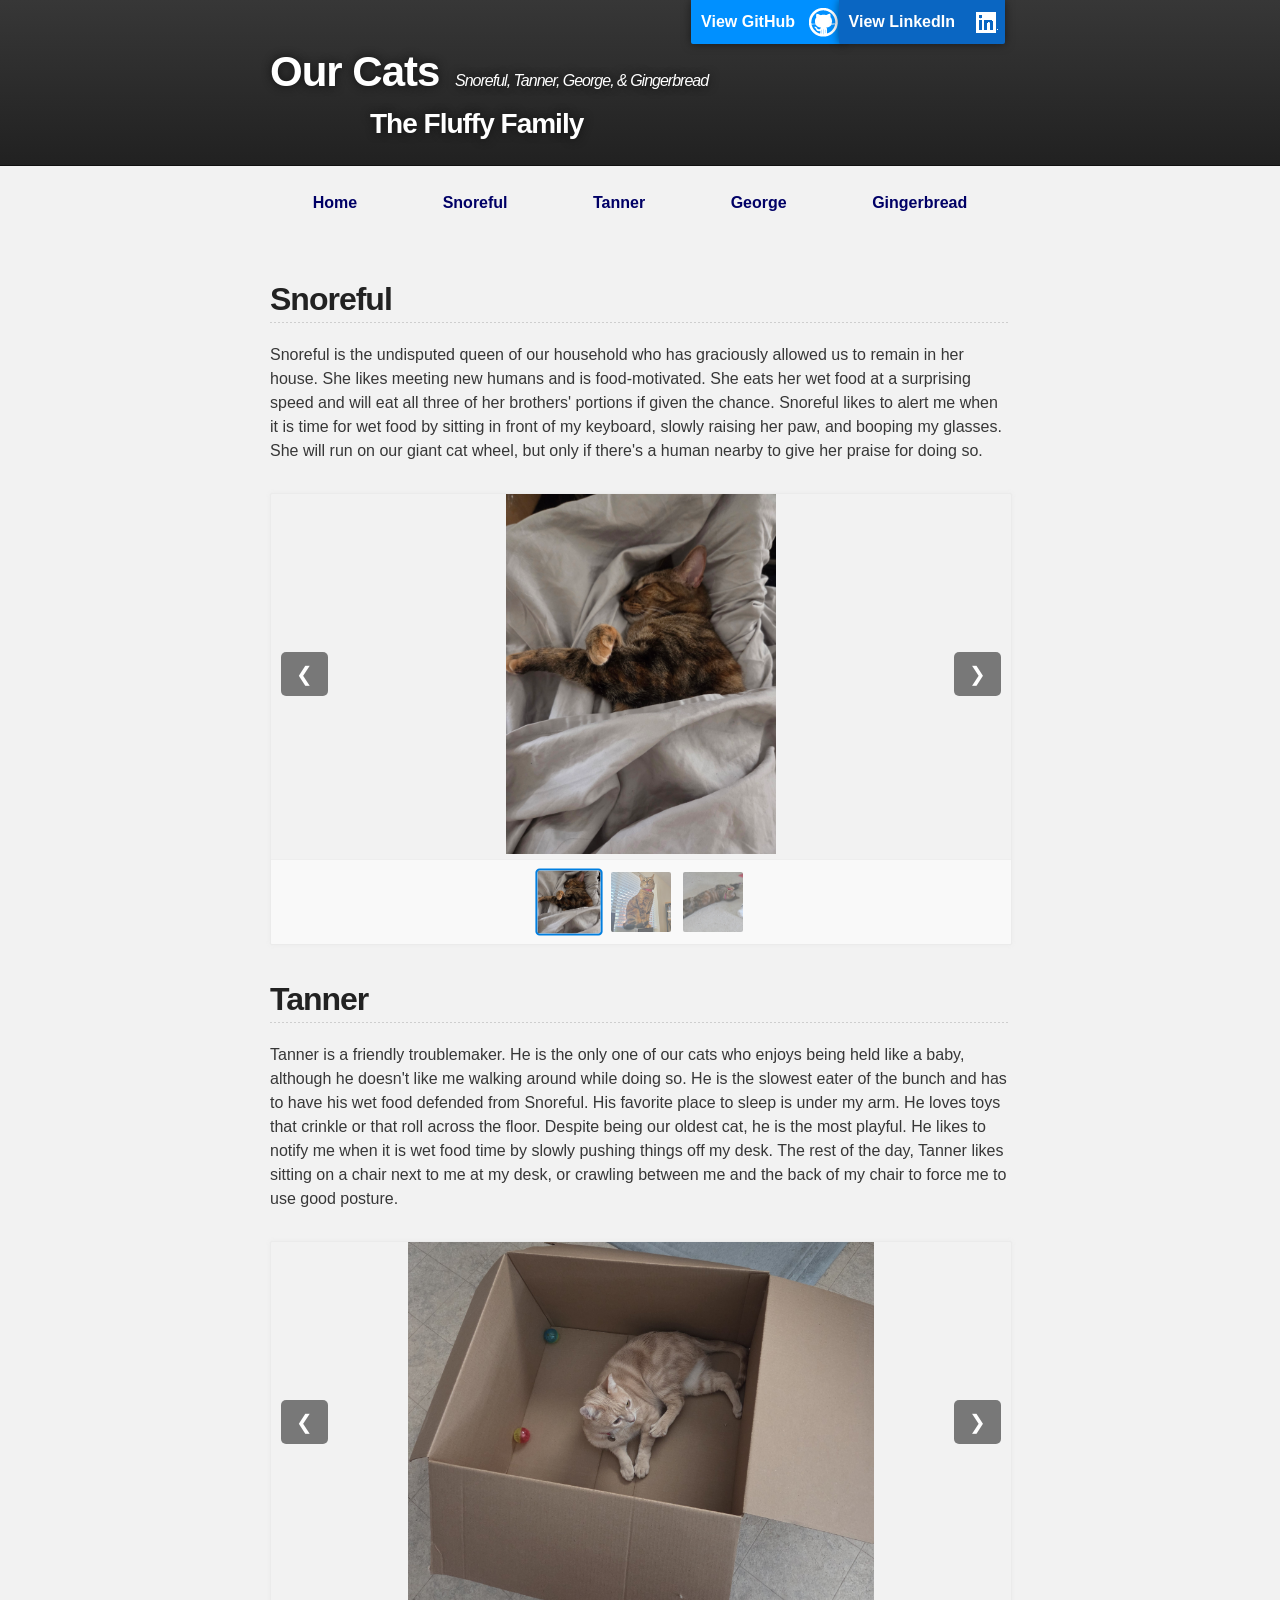
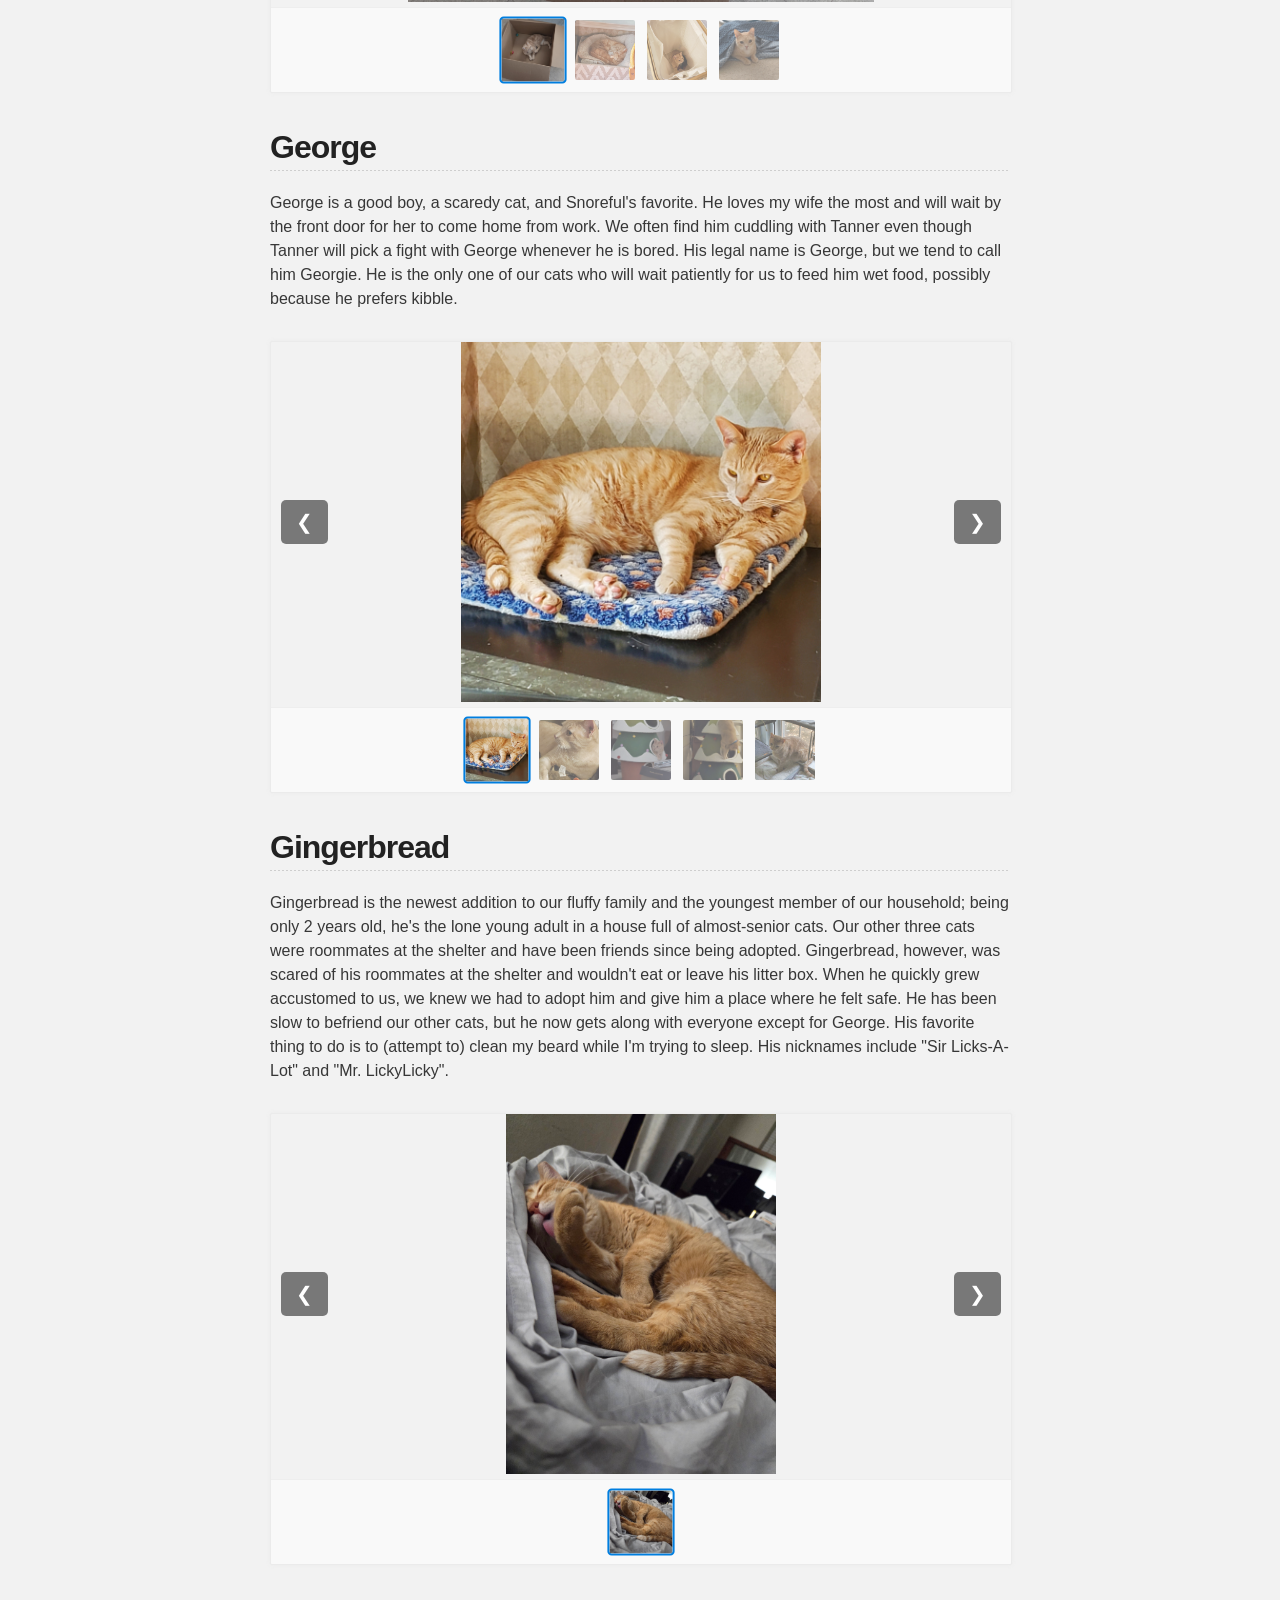
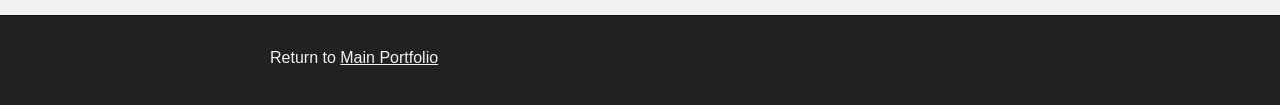
<file: cats.html>
<!DOCTYPE html>
<html lang="en">

  <head>
    <meta charset='utf-8'>
    <meta http-equiv="X-UA-Compatible" content="chrome=1">
    <meta name="description" content="Nick White's cats: Snoreful, Tanner, George, and Gingerbread.">

    <link rel="stylesheet" type="text/css" media="screen" href="stylesheets/stylesheet.css">
    <link rel="icon" href="[data-uri]">

    <script src="javascripts/main.js"></script>

    <title>Our Cats - Nick White</title>
  </head>

  <body>

    <!-- HEADER -->
    <div id="header_wrap" class="outer">
        <header class="inner">
          <a id="forkme_banner" href="https://github.com/nhwhite3118">View GitHub</a>
          <a id="linkedin_banner" href="https://www.linkedin.com/in/nicholas-white-14a932b2">View LinkedIn</a>

          <div>
          	<h1 id="project_title">Our Cats
          		<div id='pronouns'><i> Snoreful, Tanner, George, & Gingerbread </i></div>
          	 </h1>
      	  </div>
          <h2 id="project_tagline">The Fluffy Family</h2>
        </header>
    </div>


    <!-- MAIN CONTENT -->
    <div id="main_content_wrap" class="outer">
	  <div id="navbar">
		  <ul>
			  <li><a href="index.html">Home</a></li>
			  <li><a href="#snoreful">Snoreful</a></li>
			  <li><a href="#tanner">Tanner</a></li>
			  <li><a href="#george">George</a></li>
			  <li><a href="#gingerbread">Gingerbread</a></li>
		  </ul>
		</div>
		<br/>
      <section id="main_content" class="inner">

        <h2>
        	<a id="snoreful" class="anchor" href="#snoreful" aria-hidden="true"><span aria-hidden="true" class="octicon octicon-link"></span></a>
        	Snoreful
        </h2>
		<p>
		Snoreful is the undisputed queen of our household who has graciously allowed us to remain in <i>her<i> house. She likes meeting new humans and is
    food-motivated. She eats her wet food at a surprising speed and will eat all three of her brothers' portions if given the chance. Snoreful
    likes to alert me when it is time for wet food by sitting in front of my keyboard, slowly raising her paw, and booping my glasses. She will
    run on our giant cat wheel, but only if there's a human nearby to give her praise for doing so.
		</p>
        <div class="imagecarousel">
            <img src='./images/Cats/Snoreful.jpg' alt="Snoreful">
            <img src='./images/Cats/Snoreful2.jpg' alt="Snoreful">
            <img src='./images/Cats/Snoreful3.jpg' alt="Snoreful">
            <button class="prev-button">❮</button>
            <button class="next-button">❯</button>
            <div class="carousel-pagination"></div>
        </div>

        <h2>
        	<a id="tanner" class="anchor" href="#tanner" aria-hidden="true"><span aria-hidden="true" class="octicon octicon-link"></span></a>
        	Tanner
        </h2>
		<p>
		Tanner is a friendly troublemaker. He is the only one of our cats who enjoys being held like a baby, although he doesn't like me walking around while doing so.
    He is the slowest eater of the bunch and has to have his wet food defended from Snoreful. His favorite place
    to sleep is under my arm. He loves toys that crinkle or that roll across the floor. Despite being our oldest cat, he is the most playful. 
    He likes to notify me when it is wet food time by slowly pushing things off my desk. The rest of the day, Tanner likes sitting on a chair
    next to me at my desk, or crawling between me and the back of my chair to force me to use good posture.
		</p>
        <div class="imagecarousel">
            <img src="./images/Cats/Tanner.jpg" alt="Tanner">
            <img src="./images/Cats/Tanner2.jpg" alt="Tanner">
            <img src="./images/Cats/Tanner3.jpg" alt="Tanner">
            <img src="./images/Cats/Tanner4.jpg" alt="Tanner">
            <button class="prev-button">❮</button>
            <button class="next-button">❯</button>
            <div class="carousel-pagination"></div>
        </div>

        <h2>
        	<a id="george" class="anchor" href="#george" aria-hidden="true"><span aria-hidden="true" class="octicon octicon-link"></span></a>
        	George
        </h2>
		<p>
		George is a good boy, a scaredy cat, and Snoreful's favorite. He loves my wife the most and will wait by the front door for her
    to come home from work. We often find him cuddling with Tanner even though Tanner will pick a fight with George whenever
    he is bored. His legal name is George, but we tend to call him Georgie. He is the only one of our cats who will wait patiently for us to feed him wet food, possibly because he prefers kibble.
		</p>
        <!-- Add George's pictures here -->
        <div class="imagecarousel">
            <img src='./images/Cats/George.jpg' alt="George on a freezer">
            <img src='./images/Cats/George2.jpg' alt="George">
            <img src='./images/Cats/George3.jpg' alt="George in a Christmas tree">
            <img src='./images/Cats/George4.jpg' alt="George climbing a Christmas tree">
            <img src='./images/Cats/George5.jpg' alt="George">
            <button class="prev-button">❮</button>
            <button class="next-button">❯</button>
            <div class="carousel-pagination"></div>
        </div>

        <h2>
        	<a id="gingerbread" class="anchor" href="#gingerbread" aria-hidden="true"><span aria-hidden="true" class="octicon octicon-link"></span></a>
        	Gingerbread
        </h2>
		<p>
		Gingerbread is the newest addition to our fluffy family and the youngest member of our household; being only 2 years old, he's the lone young 
    adult in a house full of almost-senior cats. Our other three cats were roommates at the shelter and have been friends since being adopted. 
    Gingerbread, however, was scared of his roommates at the shelter and wouldn't eat or leave his litter box. When he quickly grew accustomed to us, we 
    knew we had to adopt him and give him a place where he felt safe. He has been slow to befriend our other cats, but he now gets along with everyone
    except for George. His favorite thing to do is to (attempt to) clean my beard while I'm trying to sleep. His nicknames include "Sir Licks-A-Lot" and
    "Mr. LickyLicky".
		</p>
        <div class="imagecarousel">
            <img src='./images/Cats/Gingerbread.jpg' alt="Gingerbread 1">
            <button class="prev-button">❮</button>
            <button class="next-button">❯</button>
            <div class="carousel-pagination"></div>
        </div>

      </section>
    </div>
    <!-- FOOTER  -->
    <div id="footer_wrap" class="outer">
      <footer class="inner">
        <p>Return to <a href="index.html">Main Portfolio</a></p>
      </footer>
    </div>

    <button id="back-to-top" title="Back to Top">↑</button>

  </body>
</html>
</file>
<file: stylesheets/stylesheet.css>
/*******************************************************************************
Slate Theme for GitHub Pages
by Jason Costello, @jsncostello
*******************************************************************************/

@import url(github-light.css);

/*******************************************************************************
MeyerWeb Reset
*******************************************************************************/

html, body, div, span, applet, object, iframe,
h1, h2, h3, h4, h5, h6, p, blockquote, pre,
a, abbr, acronym, address, big, cite, code,
del, dfn, em, img, ins, kbd, q, s, samp,
small, strike, strong, sub, sup, tt, var,
b, u, i, center,
dl, dt, dd, ol, ul, li,
fieldset, form, label, legend,
table, caption, tbody, tfoot, thead, tr, th, td,
article, aside, canvas, details, embed,
figure, figcaption, footer, header, hgroup,
menu, nav, output, ruby, section, summary,
time, mark, audio, video {
  margin: 0;
  padding: 0;
  border: 0;
  font: inherit;
  vertical-align: baseline;
  list-style-type: none;
}

/* HTML5 display-role reset for older browsers */
article, aside, details, figcaption, figure,
footer, header, hgroup, menu, nav, section {
  display: block;
}

ol, ul {
  list-style: none;
}

table {
  border-collapse: collapse;
  border-spacing: 0;
}

/*******************************************************************************
Theme Styles
*******************************************************************************/

body {
  box-sizing: border-box;
  color:#373737;
  background: #f2f2f2;
  font-size: 16px;
  font-family: 'Myriad Pro', Calibri, Helvetica, Arial, sans-serif;
  line-height: 1.5;
  -webkit-font-smoothing: antialiased;
}

h1, h2, h3, h4, h5, h6 {
  margin: 10px 0;
  font-weight: 700;
  color:#222222;
  font-family: 'Lucida Grande', 'Calibri', Helvetica, Arial, sans-serif;
  letter-spacing: -1px;
}

h1 {
  font-size: 36px;
  font-weight: 700;
}

h2 {
  padding-bottom: 10px;
  font-size: 32px;
  background: url('../images/bg_hr.png') repeat-x bottom;
}

h3 {
  font-size: 24px;
}

h4 {
  font-size: 21px;
}

h5 {
  font-size: 18px;
}

h6 {
  font-size: 16px;
}

p {
  margin: 10px 0 15px 0;
}

footer p {
  color: #f2f2f2;
}

a {
  text-decoration: none;
  color: #007edf;
  text-shadow: none;

  transition: color 0.5s ease;
  transition: text-shadow 0.5s ease;
  -webkit-transition: color 0.5s ease;
  -webkit-transition: text-shadow 0.5s ease;
  -moz-transition: color 0.5s ease;
  -moz-transition: text-shadow 0.5s ease;
  -o-transition: color 0.5s ease;
  -o-transition: text-shadow 0.5s ease;
  -ms-transition: color 0.5s ease;
  -ms-transition: text-shadow 0.5s ease;
}

a:hover, a:focus {text-decoration: underline;}

footer a {
  color: #F2F2F2;
  text-decoration: underline;
}

em {
  font-style: italic;
}

strong {
  font-weight: bold;
}

img {
  position: relative;
  margin: 0 auto;
  padding: 0px 5px 0px 5px;
  margin: 0px 10px 0px 10px;
  border: 1px solid #ebebeb;

  box-shadow: 0 0 5px #ebebeb;
  -webkit-box-shadow: 0 0 5px #ebebeb;
  -moz-box-shadow: 0 0 5px #ebebeb;
  -o-box-shadow: 0 0 5px #ebebeb;
  -ms-box-shadow: 0 0 5px #ebebeb;
}

p img {
  display: inline;
  margin: 0;
  padding: 0;
  vertical-align: middle;
  text-align: center;
  border: none;
}

pre, code {
  width: 100%;
  color: #222;
  background-color: #fff;

  font-family: Monaco, "Bitstream Vera Sans Mono", "Lucida Console", Terminal, monospace;
  font-size: 14px;

  border-radius: 2px;
  -moz-border-radius: 2px;
  -webkit-border-radius: 2px;
}

pre {
  width: 100%;
  padding: 10px;
  box-shadow: 0 0 10px rgba(0,0,0,.1);
  overflow: auto;
}

code {
  padding: 3px;
  margin: 0 3px;
  box-shadow: 0 0 10px rgba(0,0,0,.1);
}

pre code {
  display: block;
  box-shadow: none;
}

blockquote {
  color: #666;
  margin-bottom: 20px;
  padding: 0 0 0 20px;
  border-left: 3px solid #bbb;
}


ul, ol, dl {
  margin-bottom: 15px
}

ul {
  list-style-position: inside;
  list-style: disc;
  padding-left: 20px;
}

ol {
  list-style-position: inside;
  list-style: decimal;
  padding-left: 20px;
}

dl dt {
  font-weight: bold;
}

dl dd {
  padding-left: 20px;
  font-style: italic;
}

dl p {
  padding-left: 20px;
  font-style: italic;
}

hr {
  height: 1px;
  margin-bottom: 5px;
  border: none;
  background: url('../images/bg_hr.png') repeat-x center;
}

table {
  border: 1px solid #373737;
  margin-bottom: 20px;
  text-align: left;
 }

th {
  font-family: 'Lucida Grande', 'Helvetica Neue', Helvetica, Arial, sans-serif;
  padding: 10px;
  background: #373737;
  color: #fff;
 }

td {
  padding: 10px;
  border: 1px solid #373737;
 }

form {
  background: #f2f2f2;
  padding: 20px;
}

/*******************************************************************************
Full-Width Styles
*******************************************************************************/

.outer {
  width: 100%;
}

.inner {
  position: relative;
  max-width: 740px;
  padding: 20px 10px;
  margin: 0 auto;
}

#forkme_banner {
  display: block;
  position: absolute;
  top:0;
  right: 175px;
  z-index: 10;
  padding: 10px 50px 10px 10px;
  color: #fff;
  background: url('../images/blacktocat.png') #0090ff no-repeat 95% 50%;
  font-weight: 700;
  box-shadow: 0 0 10px rgba(0,0,0,.5);
  border-bottom-left-radius: 2px;
  border-bottom-right-radius: 2px;
}

#linkedin_banner {
  display: block;
  position: absolute;
  top:0;
  right: 15px;
  z-index: 10;
  padding: 10px 50px 10px 10px;
  color: #fff;
  background: url('../images/InBug-White-21x22.png') #0A66C2 no-repeat 95% 50%;
  font-weight: 700;
  box-shadow: 0 0 10px rgba(0,0,0,.5);
  border-bottom-left-radius: 2px;
  border-bottom-right-radius: 2px;
  min-height: 21px;
}

#navbar {
  display: inline-flex;
  justify-content: space-around;
  position: sticky;
  z-index: 10;
  font-weight: 500;
  width: 100%;
  top:0;
}

#navbar ul{
  display: inline-flex;
  justify-content: space-around;
  min-width: 740px;
  padding: 2px 1rem;
  min-height: 70px;
}

#navbar li{
  display: flex;
  justify-content: space-around;
  text-align: center;
  padding: 2px 1rem;
}

#navbar a {
  font-weight: 550;
  display: flex;
  text-align: center;
  align-items: center;
  justify-content: space-around;
  padding: 8px 12px 8px 12px;
  margin: 2px;
  text-decoration: none;
  color: #000066;
}

#navbar a:hover, a:focus {
  background: #e6f7ff;
  text-shadow: #111 0px 0px 1px;
}

#chathead {
  z-index: 15;
  font-weight: 700;
  float: right;
  border-bottom-left-radius: 1px;
  border-bottom-right-radius: 1px;
  max-width: 20rem;
  max-height: 600px;
  margin: 0px 10px 0px 10px;
  padding: 5px;
}

#pronouns {
  display: inline;
  color: #fff;
  font-size: 16px;
  background: none;
  text-shadow: #111 0px 0px 10px;
  margin-bottom: 0px;
  margin-right: 5px;
  margin-left: 5px;
  padding-bottom: 0px;

  font-weight: 500;
  font-style: italic;
  font-family: 'Lucida Grande', 'Calibri', Helvetica, Arial, sans-serif;
  letter-spacing: -1px;
}

#header_wrap {
  background: #212121;
  background: -moz-linear-gradient(top, #373737, #212121);
  background: -webkit-linear-gradient(top, #373737, #212121);
  background: -ms-linear-gradient(top, #373737, #212121);
  background: -o-linear-gradient(top, #373737, #212121);
  background: linear-gradient(top, #373737, #212121);
}

#header_wrap .inner {
  padding: 40px 10px 20px 10px;
}

#project_title {
  margin: 0;
  color: #fff;
  font-size: 42px;
  font-weight: 700;
  text-shadow: #111 0px 0px 10px;
}

#project_tagline {
  color: #fff;
  font-size: 28px;
  font-weight: 600;
  background: none;
  text-shadow: #111 0px 0px 10px;
  margin-left: 100px;
  margin-bottom: 0px;
  margin-top: 0px;
  padding-bottom: 0px;
}

#secondary_project_tagline {
  color: #fff;
  font-size: 16px;
  font-weight: 300;
  background: none;
  text-shadow: #111 0px 0px 10px;
  margin-left: 250px;
  margin-top: 0px;
  padding-top: 0px;
}

#downloads {
  position: absolute;
  width: 210px;
  z-index: 10;
  bottom: -40px;
  right: 0;
  height: 70px;
  background: url('../images/icon_download.png') no-repeat 0% 90%;
}

.zip_download_link {
  display: block;
  float: right;
  width: 90px;
  height:70px;
  text-indent: -5000px;
  overflow: hidden;
  background: url(../images/sprite_download.png) no-repeat bottom left;
}

.tar_download_link {
  display: block;
  float: right;
  width: 90px;
  height:70px;
  text-indent: -5000px;
  overflow: hidden;
  background: url(../images/sprite_download.png) no-repeat bottom right;
  margin-left: 10px;
}

.zip_download_link:hover {
  background: url(../images/sprite_download.png) no-repeat top left;
}

.tar_download_link:hover {
  background: url(../images/sprite_download.png) no-repeat top right;
}

#main_content_wrap {
  background: #f2f2f2;
  border-top: 1px solid #111;
  border-bottom: 1px solid #111;
  overflow-x:hidden;
}

#main_content {
  padding-top: 10px;
}

#footer_wrap {
  background: #212121;
}


.imagecarousel {
  position: relative;
  width: 100%;
  height: 450px; /* Increased height to accommodate thumbnails */
  margin: 30px auto;
  overflow: hidden;
  border: 1px solid #ebebeb;
  box-shadow: 0 0 5px #ebebeb;
  border-radius: 2px;
  display: flex;
  flex-direction: column;
  align-items: center;
}

.imagecarousel img:not(.thumbnail) {
  width: 100%;
  height: 360px; /* Height for main image area */
  object-fit: contain;
  display: block;
  flex-shrink: 0;
  border: none;
  box-shadow: none;
  padding: 0;
  margin: 0;
}

.prev-button, .next-button {
  position: absolute;
  top: 180px; /* Centered relative to the 360px image area */
  transform: translateY(-50%);
  background-color: rgba(0, 0, 0, 0.5);
  color: white;
  border: none;
  padding: 10px 15px;
  cursor: pointer;
  font-size: 20px;
  z-index: 100;
  border-radius: 5px;
}

.prev-button {
  left: 10px;
}

.next-button {
  right: 10px;
}

.carousel-pagination {
  width: 100%;
  display: flex;
  justify-content: center;
  gap: 8px;
  z-index: 100;
  padding: 10px 0;
  background-color: #f9f9f9;
  border-top: 1px solid #eee;
  margin-top: auto;
  overflow-x: auto; /* Allow horizontal scroll if too many thumbnails */
  scrollbar-width: thin;
}

.thumbnail {
  width: 60px;
  height: 60px;
  object-fit: cover;
  cursor: pointer;
  border: 2px solid transparent;
  transition: all 0.3s ease;
  border-radius: 4px;
  opacity: 0.6;
  /* Reset base img styles */
  margin: 0 !important;
  padding: 0 !important;
  box-shadow: none !important;
  flex-shrink: 0;
}

.thumbnail:hover {
  opacity: 1;
}

.thumbnail.active {
  border-color: #007edf;
  opacity: 1;
  transform: scale(1.05);
}

.spacing-paragraph {
  margin-bottom: 1em; /* Adds space below paragraphs */
}

.section-spacing {
  margin-top: 2em; /* Adds space above sections */
}

/*******************************************************************************
Small Device Styles
*******************************************************************************/

@media screen and (max-width: 480px) {
  body {
    font-size:14px;
  }

  #downloads {
    display: none;
  }

  .inner {
    min-width: 320px;
    max-width: 480px;
  }

  #project_title {
  font-size: 32px;
  }

  h1 {
    font-size: 28px;
  }

  h2 {
    font-size: 24px;
  }

  h3 {
    font-size: 21px;
  }

  h4 {
    font-size: 18px;
  }

  h5 {
    font-size: 14px;
  }

  h6 {
    font-size: 12px;
  }

  code, pre {
    min-width: 320px;
    max-width: 480px;
    font-size: 11px;
  }

  ul{
    padding: 2px 1rem;
  }

}

#back-to-top {
  display: none;
  position: fixed;
  bottom: 20px;
  right: 20px;
  width: 50px;
  height: 50px;
  background-color: #0090ff;
  color: white;
  border: none;
  border-radius: 50%;
  font-size: 32px;
  cursor: pointer;
  box-shadow: 0 2px 5px rgba(0,0,0,0.3);
  transition: background-color 0.3s, transform 0.3s;
  z-index: 1000;
}

#back-to-top:hover {
  background-color: #007acc;
  transform: translateY(-3px);
}

#back-to-top:active {
  transform: translateY(0);
}
</file>
